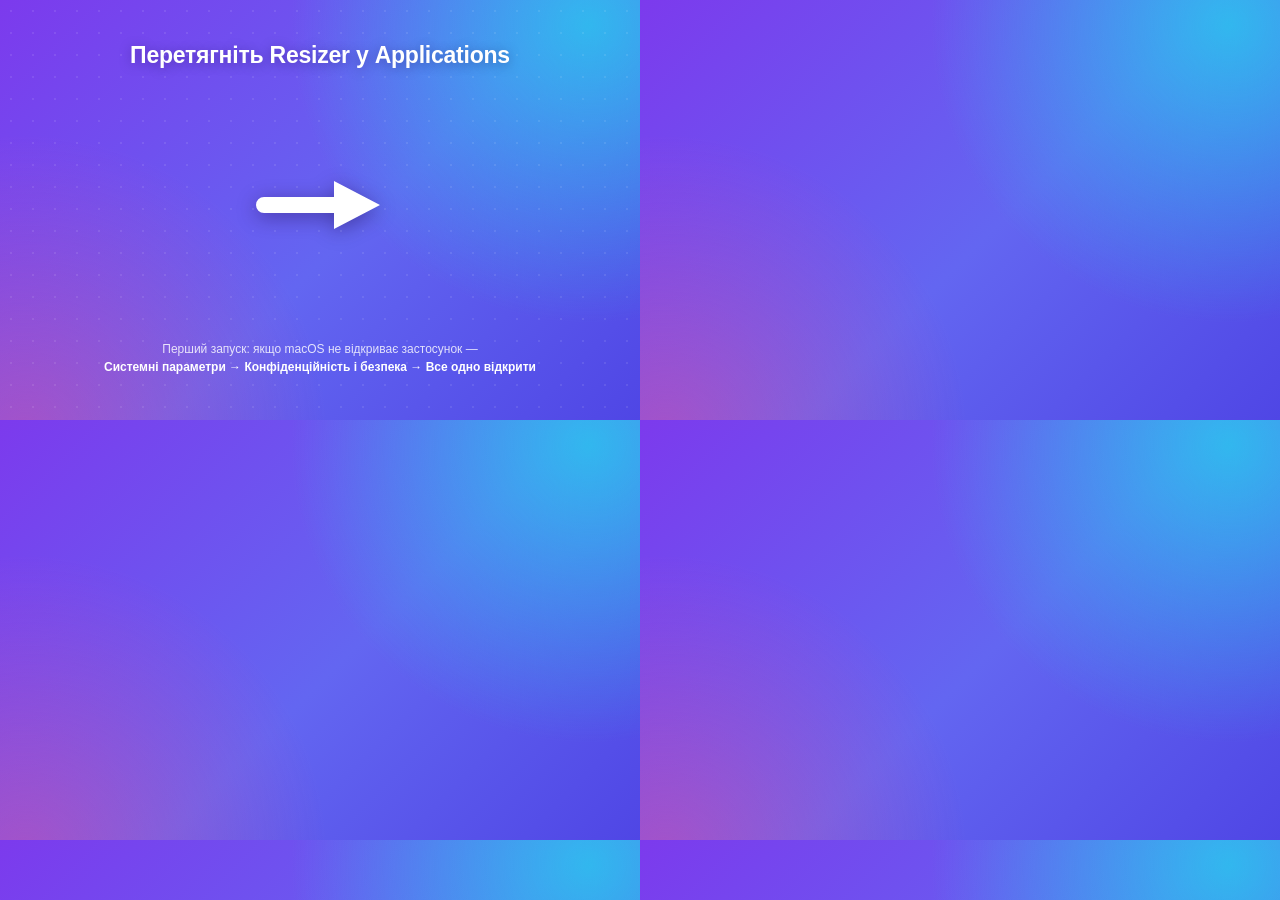
<file: macos/dmg/background.html>
<!doctype html>
<!-- Source of background.tiff for the DMG window (640x420). Rebuild: macos/dmg/render-background.sh
     Icons are placed by make-dmg.sh at (170, 205) and (470, 205); keep the label areas mid-tone so
     Finder's black (light mode) and white (dark mode) labels both stay readable. -->
<html>
<head>
<meta charset="utf-8">
<style>
  html, body { margin: 0; width: 640px; height: 420px; overflow: hidden; }
  body {
    font-family: -apple-system, "SF Pro Display", "Helvetica Neue", sans-serif; color: #fff;
    background:
      radial-gradient(circle at 92% 6%, rgba(34, 211, 238, .75), transparent 42%),
      radial-gradient(circle at 4% 104%, rgba(236, 72, 153, .45), transparent 40%),
      linear-gradient(135deg, #7c3aed 0%, #6366f1 55%, #4f46e5 100%);
    position: relative;
  }
  body::after {
    content: ""; position: absolute; inset: 0;
    background-image: radial-gradient(rgba(255, 255, 255, .09) 1px, transparent 1px);
    background-size: 22px 22px;
  }
  h1 {
    position: absolute; top: 42px; left: 0; right: 0; margin: 0; text-align: center;
    font-size: 23px; font-weight: 600; letter-spacing: -.01em; text-shadow: 0 2px 12px rgba(30, 10, 80, .35);
  }
  .arrow {
    position: absolute; left: 256px; top: 173px; width: 128px; height: 64px;
    filter: drop-shadow(0 4px 10px rgba(30, 10, 80, .45));
  }
  .hint {
    position: absolute; bottom: 44px; left: 40px; right: 40px; text-align: center;
    font-size: 12px; line-height: 1.45; color: rgba(255, 255, 255, .82);
  }
  .hint b { font-weight: 600; color: #fff; }
</style>
</head>
<body>
  <h1>Перетягніть Resizer у Applications</h1>
  <!-- Solid arrow between the icons: drag Resizer (left) onto Applications (right). -->
  <svg class="arrow" viewBox="0 0 128 64">
    <path d="M8 24h70V8l46 24-46 24V40H8a8 8 0 0 1-8-8a8 8 0 0 1 8-8z" fill="#fff"/>
  </svg>
  <div class="hint">Перший запуск: якщо macOS не відкриває застосунок —<br>
    <b>Системні параметри → Конфіденційність і безпека → Все одно відкрити</b></div>
</body>
</html>
</file>
